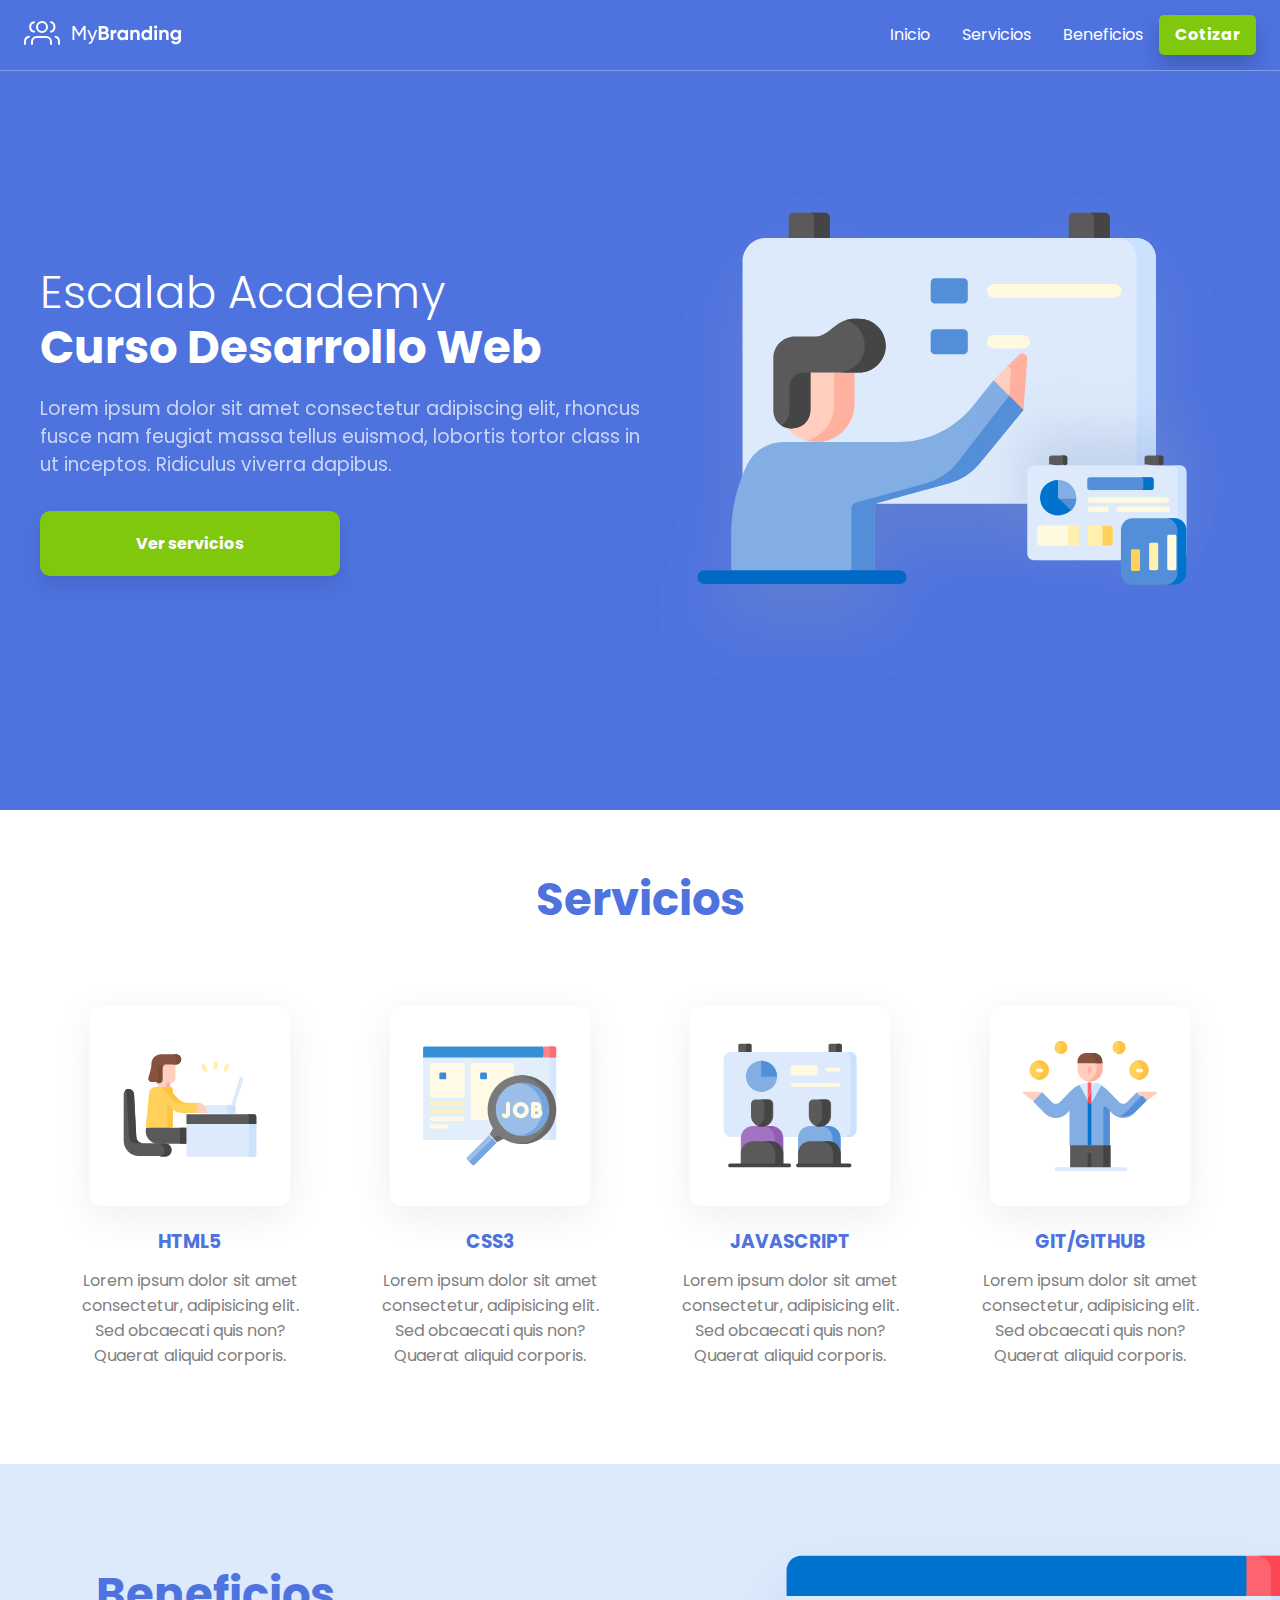
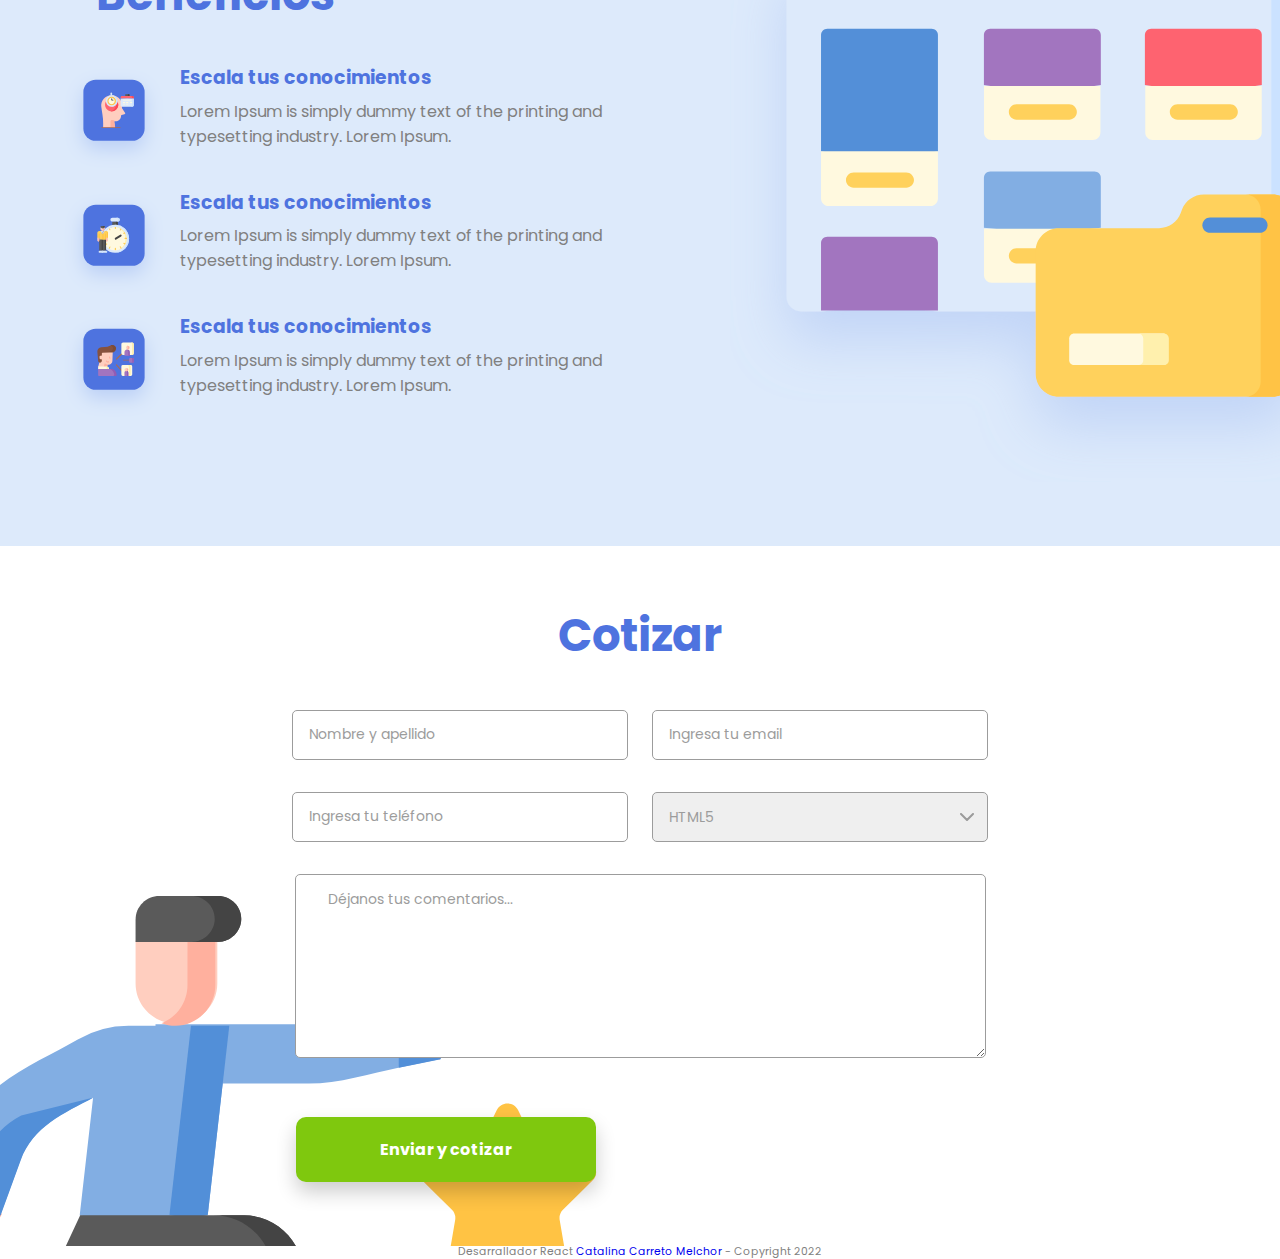
<file: index.html>
<!DOCTYPE html>
<html lang="en">
<head>
    <meta charset="UTF-8">
    <meta http-equiv="X-UA-Compatible" content="IE=edge">
    <meta name="viewport" content="width=device-width, initial-scale=1.0">
    <title>Curso Desarrollo Web desde cero</title>
    <meta  name="description" content="En este curso realizaremos un landing page con HTML5, CSS3 Y Prepos"/>
    <link rel="preconnect" href="https://fonts.googleapis.com">
    <link rel="preconnect" href="https://fonts.gstatic.com" crossorigin>
    <link href="https://fonts.googleapis.com/css2?family=Oswald&family=Poppins:wght@300;400;700&family=Raleway:wght@700;800&display=swap" rel="stylesheet">
    <link rel="stylesheet" href="./css/normalize.css">
    <link rel="stylesheet" href="./css/style.css">
</head>
<body>

    <!-- Open Header -->
    <header class="header-home">
        <!-- Open Menu -->
        <nav class="main-menu">
            <a class="logotipo" href="http://"><img src="images/logotipo.svg" alt="Escalab Academy Branding"></a>
            <!-- Menu Desktop -->
            <ul class="menu-link-desktop">
                <li>
                    <a class="links-menu" href="http://">Inicio</a>
                </li>
                <li>
                    <a class="links-menu" href="http://">Servicios</a>
                </li>
                <li>
                    <a class="links-menu" href="http://">Beneficios</a>
                </li>
                <li>
                    <a class="links-menu cta-btn" href="http://">Cotizar</a>
                </li>
            </ul>
            <!-- Menu Mobile -->
            <ul class="menu-link-mobile">
                <li><a class="links-menu" href="">Home</a></li>
                <li><a class="links-menu" href="">Servicios</a></li>
                <li><a class="links-menu" href="">Beneficios</a></li>
                <li><a class="links-menu cta-btn" href="">Cotizar</a></li>
            </ul>
        </nav>
        <!-- End Menu -->
    </header>
    <!-- End Header -->

    <!-- Open Hero -->
    <section class="hero">
        <div class="container">
            <hgroup>
                <h1 class="title-hero"><span class="first-title">Escalab Academy</span>Curso Desarrollo Web</h1>
                <h3 class="description-hero">Lorem ipsum dolor sit amet consectetur adipiscing elit, rhoncus fusce nam feugiat massa tellus euismod, lobortis tortor class in ut inceptos. Ridiculus viverra dapibus.</h3>
                <a class="btns btn-hero" href="http://" target="_blank">Ver servicios</a>
            </hgroup>
            <figure>
                <img class="image-hero img-responsive" src="images/img-header.svg" alt="Aprende desarrollo Web en Escalab Academy">
            </figure>
        </div>
    </section>
    <!-- End Hero -->

    <!-- End Main -->
    <main>
        <!-- Open Servicios -->
        <section class="section-page section-services">
            <h2 class="title-section">Servicios</h2>
            <div class="container">
                <article class="box-services">
                    <figure class="box-image-services"><img class="img-responsive" src="images/img-services-1.svg" alt="Servicios páginas web con HTML5"></figure>
                    <h3 class="title-services">HTML5</h3>
                    <p>Lorem ipsum dolor sit amet consectetur, adipisicing elit. Sed obcaecati quis non? Quaerat aliquid corporis.</p>
                </article>
                <article class="box-services">
                    <figure class="box-image-services"><img class="img-responsive" src="images/img-services-2.svg" alt="Servicios páginas web con HTML5"></figure>
                    <h3 class="title-services">CSS3</h3>
                    <p>Lorem ipsum dolor sit amet consectetur, adipisicing elit. Sed obcaecati quis non? Quaerat aliquid corporis.</p>
                </article>
                <article class="box-services">
                    <figure class="box-image-services"><img class="img-responsive" src="images/img-services-3.svg" alt="Servicios páginas web con HTML5"></figure>
                    <h3 class="title-services">JAVASCRIPT</h3>
                    <p>Lorem ipsum dolor sit amet consectetur, adipisicing elit. Sed obcaecati quis non? Quaerat aliquid corporis.</p>
                </article>
                <article class="box-services">
                    <figure class="box-image-services"><img class="img-responsive" src="images/img-services-4.svg" alt="Servicios páginas web con HTML5"></figure>
                    <h3 class="title-services">GIT/GITHUB</h3>
                    <p>Lorem ipsum dolor sit amet consectetur, adipisicing elit. Sed obcaecati quis non? Quaerat aliquid corporis.</p>
                </article>
            </div>
        </section>
        <!-- End Servicios -->

        <!-- Open Beneficios -->
        <section class="section-page section-benefits">
            <div class="container">
                <h2 class="title-section">Beneficios</h2>
                <div class="cont-benefits">
                    <article class="box-benefits">
                        <figure><img class="icon-benefits" src="images/img-benefits-1.svg" alt=""></figure>
                        <div>
                            <h3>Escala tus conocimientos</h3>
                            <p>Lorem Ipsum is simply dummy text of the printing and typesetting industry. Lorem Ipsum.</p>
                        </div>
                    </article>
                    <article class="box-benefits">
                        <figure><img class="icon-benefits" src="images/img-benefits-2.svg" alt=""></figure>
                        <div>
                            <h3>Escala tus conocimientos</h3>
                            <p>Lorem Ipsum is simply dummy text of the printing and typesetting industry. Lorem Ipsum.</p>
                        </div>
                    </article>
                    <article class="box-benefits">
                        <figure><img class="icon-benefits" src="images/img-benefits-3.svg" alt=""></figure>
                        <div>
                            <h3>Escala tus conocimientos</h3>
                            <p>Lorem Ipsum is simply dummy text of the printing and typesetting industry. Lorem Ipsum.</p>
                        </div>
                    </article>
                </div>
            </div>
            <figure class="box-image-benefits">
                <img class="img-responsive" src="images/img-benefits.svg" alt="">
            </figure>
        </section>
        <!-- End Beneficios -->

        <!-- Open Contacto -->
        <section class="section-page section-contact">
            <h2 class="title-section">Cotizar</h2>
            <form action="" class="form-landing-page" method="post">
                <div class="input-field">
                    <input class="input-form" type="text" name="name_contact" required placeholder="Nombre y apellido">
                </div>
                <div class="input-field">
                    <input class="input-form" type="email" name="email_contact" required placeholder="Ingresa tu email">
                </div>
                <div class="input-field">
                    <input class="input-form" type="number" name="phone_contact" required placeholder="Ingresa tu teléfono">
                </div>
                <div class="input-field">
                    <select class="select-form" required>
                        <option value="html5">HTML5</option>
                        <option value="css3">CSS3</option>
                        <option value="javascript">Javascript</option>
                        <option value="github">Git/Github</option>
                  </select>
                </div>
                <div class="input-field">
                    <textarea class="textarea-form" name="commit_contact" cols="30" rows="10" placeholder="Déjanos tus comentarios..." minlength="10" maxlength="200"></textarea>
                </div>
                <button class="btns btn-enviar" type="submit" value="submit" name="btn_enviar">Enviar y cotizar</button>
            </form>
        </section>
        <!-- End Contacto -->
    </main>

    <!--Open footer-->
    <footer>
        <h6>Desarrallador React <a href="https://www.linkedin.com/in/catalina-carreto-melchor-61453a117/" target="_black">Catalina Carreto Melchor </a>- Copyright 2022</h6>
    </footer>
    <!--End footer-->


</main>
<!--End Main-->
</body>
</html>
</file>
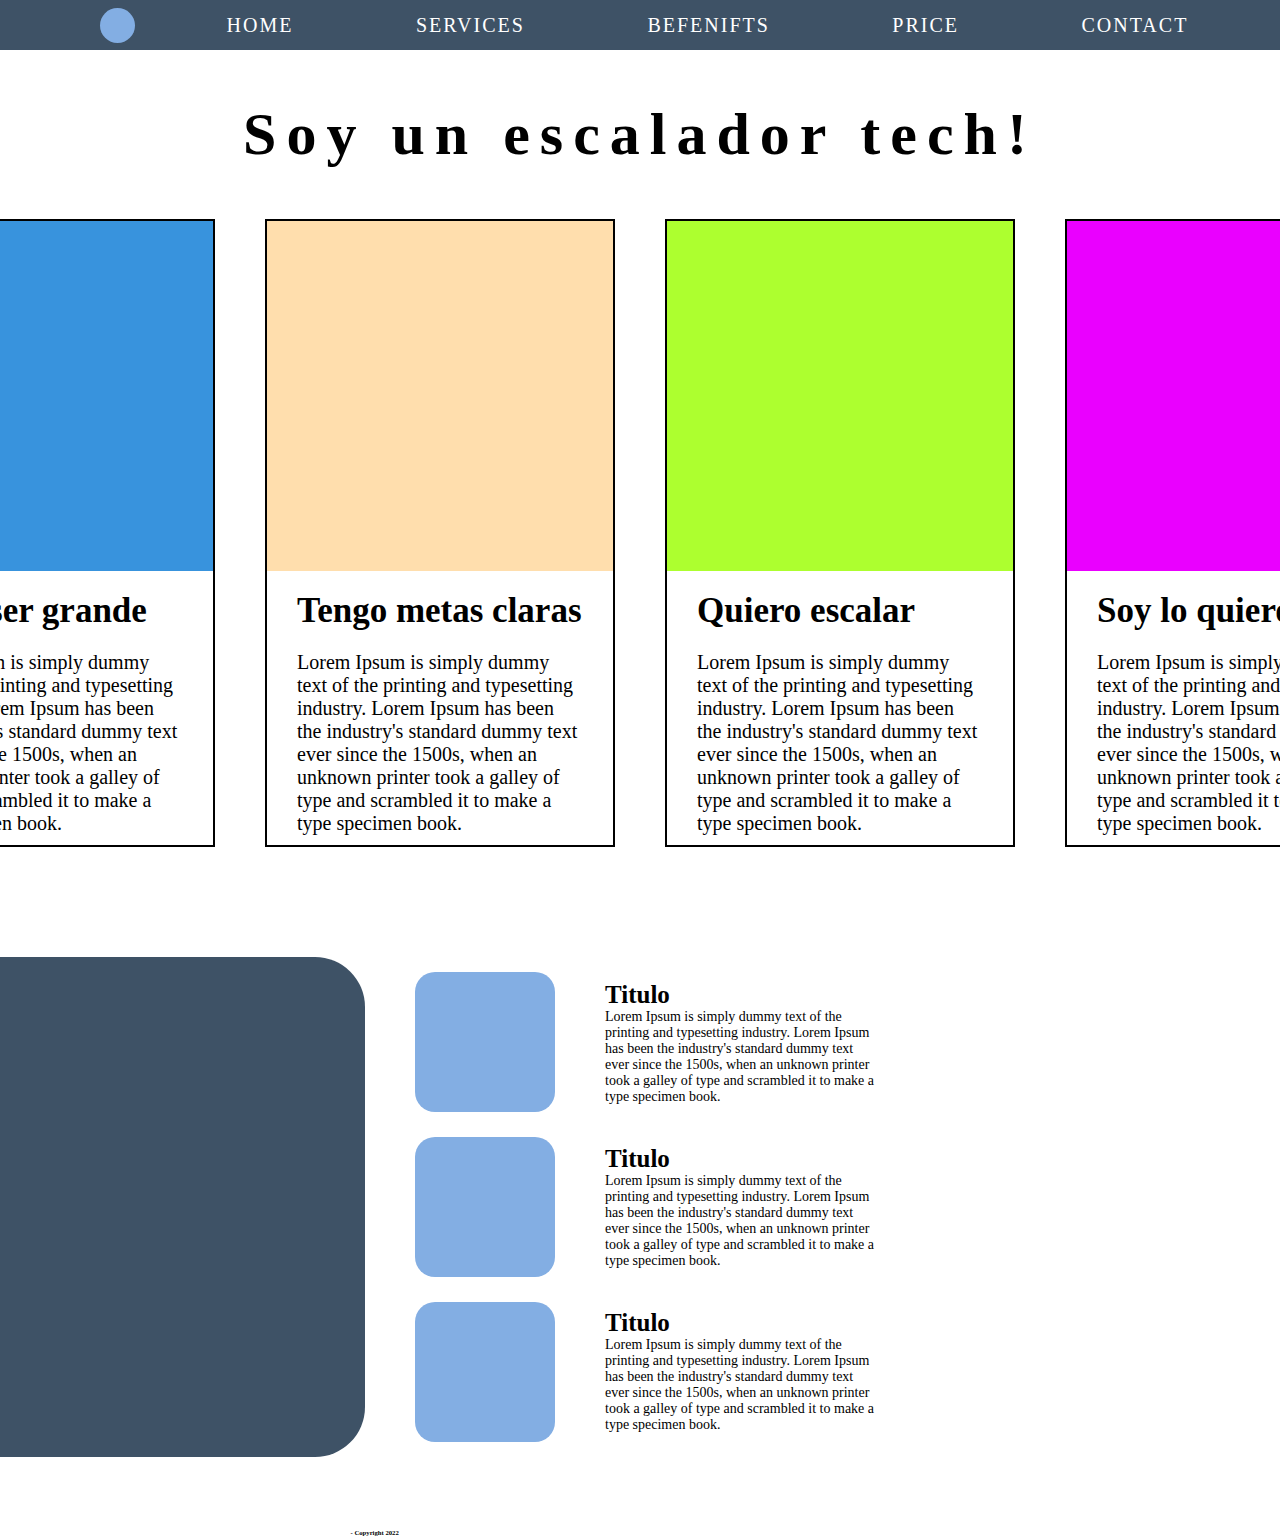
<file: tarea.html>
<!DOCTYPE html>
<html lang="en">
<head>
    <meta charset="UTF-8">
    <meta http-equiv="X-UA-Compatible" content="IE=edge">
    <meta name="viewport" content="width=device-width, initial-scale=1.0">
    <meta name="description" content="En este curso realizaremos un landing page con HTML5, CSS3 y Prepros." />
    <link rel="stylesheet" href="./css/tarea.css">
    <title>Tareas</title>

</head>
<body>
    <header>
        <div class="header-logotipo"></div>
        <ul>
            <li><a href="http://">Home</a></li>
            <li><a href="http://">Services</a></li>
            <li><a href="http://">Befenifts</a></li>
            <li><a href="http://">Price</a></li>
            <li><a href="http://">Contact</a></li>
        </ul>
    </header>
    <main>
        <section">
            <div class="section-title">
                <h1>Soy un escalador tech!</h1>
            </div>
            <div class="section-cards">
                <div class="cards">
                    <div class="cards-square s1"></div>
                    <h3>Voy a ser grande</h3>
                    <p>Lorem Ipsum is simply dummy text of the printing and typesetting industry. Lorem Ipsum has been the industry's standard dummy text ever since the 1500s, when an unknown printer took a galley of type and scrambled it to make a type specimen book.</p>
                </div>
                <div class="cards">
                    <div class="cards-square s2"></div>
                    <h3>Tengo metas claras</h3>
                    <p>Lorem Ipsum is simply dummy text of the printing and typesetting industry. Lorem Ipsum has been the industry's standard dummy text ever since the 1500s, when an unknown printer took a galley of type and scrambled it to make a type specimen book.</p>
                </div>
                <div class="cards">
                    <div class="cards-square s3"></div>
                    <h3>Quiero escalar</h3>
                    <p>Lorem Ipsum is simply dummy text of the printing and typesetting industry. Lorem Ipsum has been the industry's standard dummy text ever since the 1500s, when an unknown printer took a galley of type and scrambled it to make a type specimen book.</p>
                </div>
                <div class="cards">
                    <div class="cards-square s4"></div>
                    <h3>Soy lo quiero ser</h3>
                    <p>Lorem Ipsum is simply dummy text of the printing and typesetting industry. Lorem Ipsum has been the industry's standard dummy text ever since the 1500s, when an unknown printer took a galley of type and scrambled it to make a type specimen book.</p>
                </div>
            </div>
        </section>

        <section class="main-section2">
            <div class="section2-big-square"></div>
            <div class="section2-group-square">
                <div class="small-blue-square"></div>
                <div class="small-blue-square"></div>
                <div class="small-blue-square"></div>
            </div>
            <div class="section2-group-text">
                <div class="text-area">
                    <h4>Titulo</h4>
                    <p>Lorem Ipsum is simply dummy text of the printing and typesetting industry. Lorem Ipsum has been the industry's standard dummy text ever since the 1500s, when an unknown printer took a galley of type and scrambled it to make a type specimen book.</p>
                </div>
                <div class="text-area">
                    <h4>Titulo</h4>
                    <p>Lorem Ipsum is simply dummy text of the printing and typesetting industry. Lorem Ipsum has been the industry's standard dummy text ever since the 1500s, when an unknown printer took a galley of type and scrambled it to make a type specimen book.</p>
                </div>
                <div class="text-area">
                    <h4>Titulo</h4>
                    <p>Lorem Ipsum is simply dummy text of the printing and typesetting industry. Lorem Ipsum has been the industry's standard dummy text ever since the 1500s, when an unknown printer took a galley of type and scrambled it to make a type specimen book.</p>
                </div>
            </div>
        </section>
        <!--Open footer-->
    <!--Open footer-->
    <footer>
        <h6>Desarrallador React <a href="https://www.linkedin.com/in/catalina-carreto-melchor-61453a117/" target="_black">Catalina Carreto Melchor </a>- Copyright 2022</h6>
    </footer>
    <!--End footer-->
    </main>
</body>
</html>
</file>
<file: css/style.css>
/*! CSS3 DESDE CERO | César Avilés | https://github.com/grafiaviles/master-class-escalab-landing-page */

/* ESTILOS GLOBALES */
* {
  padding: 0;
  margin: 0;
  box-sizing: border-box;
}

html {
    -webkit-font-smoothing: antialiased;
    -moz-osx-font-smoothing: grayscale;
}

body {
    font-family: 'Poppins', sans-serif;
    text-align: center;
    font-weight: 400;
    font-size: 16px;
    display: flex;
    flex-wrap: wrap;
    align-items: center;
    justify-content: center;
    min-height: 100vh;
}

header,
section,
main,
nav,
footer,
article,
figure,
hgroup {
    display: block;
    width: 100%;
}
a {
    text-decoration: none;
    outline: none;
    transition: .4s all ease-in-out;
}

li {
    list-style: none;
}

footer {
    align-self: flex-end;
    width: 100%;
}
h1, h2, h3 {
    font-weight: 700;
    color: #4E73DF;
}
h4,
h5,
h6,
p {
    font-weight: 400;
    color: grey;
}

.container {
    max-width: 1200px;
    width: 100%;
}

.img-responsive {
    max-width:100%;
    width: 100%;
}


/* HEADER */

.header-home {
    display: flex;
    flex-direction: column;
    align-items:center;
    justify-content: center;
    background-color: #4E73DF;
}

/* MAIN MENU  */

.main-menu {
    background-color: #4E73DF;
    display: flex;
    justify-content: space-between;
    align-items: center;
    overflow: hidden;
    border-bottom: 1px solid rgba(255, 255, 255, 0.3);
    padding: 0 1.5rem;
    position: fixed;
    top: 0;
    left: 0;
    z-index: 999;
}

.logotipo {
    width: 115px;
}

.menu-link-desktop {
    display: flex;
    align-items:center;
    justify-content: center;
}

.menu-link-mobile {
    display: none;
}

.links-menu {
    padding: 0 16px;
    line-height:70px;
    height:70;
    display: block;
    color: white;
}

.links-menu:hover:not(.cta-btn) {
    box-shadow: 0 -5px 0 0 white inset;
}

.cta-btn {
    font-weight: bold;
    background-color: #7FC80E;
    line-height:40px;
    height:40px;
    border-radius: 5px;
    box-shadow: 0 10px 20px 0 rgba(0, 0, 0, .2);
}

.cta-btn:hover, .btns:hover {
    transform: scale(.95);
}

/* HERO */

.hero {
    text-align: left;
    padding: 0 32px;
    min-height: 90vh;
    background-color: #4E73DF;
    width: 100%;
    display: flex;
    align-items: center;
    justify-content: center;
}
.hero .container {
    display: flex;
    align-items: center;
    justify-content: space-between;
    max-width: 1200px;
    width: 100%;
    margin: auto;
}

.title-hero, .description-hero {
    color: white;
}

.first-title {
    font-weight: 300;
    display: block;
}

.title-hero {
    margin-bottom: 20px;
    font-size:45px;
    line-height: 55px;
}
.description-hero {
    font-weight: 400;
    opacity: .7;
    line-height: 28px;
}

.image-hero {
    margin-top: 4rem;
}

/* BOTONES */

.btns {
    background-color: #7FC80E;
    line-height:65px;
    height:65px;
    padding:  0 2rem;
    margin-top: 2rem;
    display: flex;
    justify-content: center;
    text-align: center;
    width: 100%;
    max-width: 300px;
    color: white;
    font-weight: 700;
    border-radius: 10px;
    box-shadow: 0 10px 20px 0 rgba(0, 0, 0, 0.1);
}

/* SECTION PAGE GENERIC */

.section-page {
    padding:4rem 0;
    overflow:hidden;
}

.title-section {
    font-size: 45px;
    margin-bottom: 3rem;
}

/* SECTION SERVICIOS */

.section-services .container {
    display: flex;
    justify-content: center;
    align-items: center;
    margin: auto;
    flex-wrap: wrap;    
}
.section-services .container .box-services {
    width: 25%;
    padding: 2rem;
}
.section-services .container .box-services .box-image-services {
    box-shadow: 0 10px 40px rgba(0, 0, 0, 0.07);
    height: 200px;
    width: 200px;
    display: flex;
    justify-content: center;
    align-items: center;
    border-radius: 10px;
    padding: 2rem;
    margin: auto;
    margin-bottom: 25px;
    transition: .4s all ease-in-out;
    border: 1px white solid;
    cursor: pointer;
}
.section-services .container .box-services p {
    line-height: 25px;
}
.section-services .container .box-services .box-image-services:hover {
    box-shadow: 0 20px 40px -20px rgba(78, 114, 223, 0.5);
    border: 1px #4E73DF solid;
}
.section-services .container .box-services .box-image-services img {
    max-width: 160px;
}

.section-services .container .box-services .title-services {
    margin-bottom: 1rem;
}


/* SECTION BENEFITS */

.section-benefits {
    background-color: #DDEAFB;
    display: flex;
    justify-content: space-between;
    align-items: center;
    position: relative;
}

.section-benefits .container {
    display: flex;
    flex-direction: column;
    align-items: flex-start;
    padding: 0 2rem 0 4rem;
    width: 50%;
    justify-content: flex-start;
}

.section-benefits .title-section {
    padding-left: 2rem;
}

.section-benefits .container .box-benefits {
    display: flex;
    align-items: center;
    justify-content: center;
    text-align: left;
    margin-bottom: 20px;
}

.section-benefits .container .box-benefits figure {
    width: auto;
}
.section-benefits .container .box-benefits figure .icon-benefits {
    width: 100px;
}

.section-benefits .container .box-benefits div {
    margin-top: -25px;
    margin-left: 1rem;
}
.section-benefits .container .box-benefits div h3 {
    margin-bottom: 10px;
}
.section-benefits .container .box-benefits div p {
    line-height: 25px;
}

.section-benefits .box-image-benefits {
    position: absolute;
    right: 0;
    width: 100%;
    display: contents;
}

.section-benefits .box-image-benefits img {
    max-width: 550px;
}


/* CONTACTO SECTION */

.section-contact {
    background-image: url(../images/img-footer.svg);
    background-repeat: no-repeat;
    background-position-x: left;
    background-position-y: 350px;
}

.form-landing-page {
    display: flex;
    justify-content: flex-start;
    align-items: center;
    flex-wrap: wrap;
    max-width: 720px;
    width: 100%;
    margin: auto;
}

.form-landing-page .input-field {
    width: 50%;
    margin-bottom: 2rem;
    padding: 0 .75rem;
    min-height: 1px;
}
.form-landing-page .input-field:nth-of-type(5) {
    width: 100%;
    margin-bottom:1.4rem;
}

input, select, textarea {
    font-size:14px;
    outline:none;
    height:3rem;
    width: 90%;
    box-sizing: content-box;
    overflow: visible;
    color: #9c9c9c;
    padding: 0 1rem;
    border-radius: 5px;
    box-shadow: none;
    transition: .4s all;
    border: none;
    border: 1px solid #9c9c9c;
    -webkit-appearance: none;
}
input:focus, textarea:focus {
    box-shadow: 0 20px 40px -20px rgba(78, 114, 223, 0.5);
    border: 1px solid #4E73DF;
    color: #4E73DF;
}

input[type=number]::-webkit-inner-spin-button,
input[type=number]::-webkit-outer-spin-button {
    -webkit-appearance: none;
}

textarea.textarea-form {
    min-height: 150px;
    max-width: 625px;
    padding:1rem 2rem
}

select.select-form {
    appearance: none;
    line-height:normal;
    position: relative;
    background-position: right 10px top 50%;
    background-repeat: no-repeat;
    background-image: url(../images/chevron-down.svg);

}

::-webkit-input-placeholder {
    /* Chrome/Opera/Safari */
    color:#9c9c9c;
}
::-moz-placeholder {
    /* Firefox 19+ */
    color: #9c9c9c;
}
:-ms-input-placeholder {
    /* IE 10+ */
    color: #9c9c9c;
}
:-moz-placeholder {
    /* Firefox 18- */
    color: #9c9c9c;
}

button.btn-enviar {
    border: none;
    margin-left: 1rem;
    box-shadow: 0 10px 20px 0 rgba(0, 0, 0, 0.2);
    outline: none;
    cursor: pointer;
    transition: .4s all;

}

button.btn-enviar:focus,
.btns:focus {
    background: #4E73DF;
    transform: scale(1);
}


/* FOOTER */
.footer {
    padding: 2rem 1rem;
    background-color: #444;
}

.footer .copy {
    font-size: 12px;
    width: 100%;
}
.footer .copy a {
    color: #bbbbbb;
    box-shadow: 0 1px 0 #bbbbbb;
}
.footer .copy a:hover {
    color: white;
}

/******** RESPONSIVE DESIGN ********/

@media screen and (max-width: 1024px) {
    /* HERO MOBILE */
    .title-hero {
        font-size:30px;
        line-height:45px;
    }
}

@media screen and (max-width: 768px) {
    /* MOBILE MENÚ */
    .logotipo {
        text-align: center;
        margin: auto;
        padding: 1rem 0;
        width: 100%;
    }
    .logotipo img {
        position: relative;
        top: 5px;
    }
    .menu-link-desktop {
        display: none;
    }
    .menu-link-mobile {
        display: flex;
        justify-content:center;
        align-items:center;
        position: fixed;
        bottom: 0;
        left: 0;
        background-color: #4E73DF;
        width: 100%;
        box-shadow: 0 -5px 20px 0 rgba(0, 0, 0, 0.1);
    }
    .links-menu {
        font-size: 14px;
    }
    .cta-btn {
        line-height: 35px;
        height: 35px;
    }

    /* SERVICES SECTION */
    .title-section {
        font-size:35px
    }
    .section-services .container .box-services {
        width: 50%;
    }

    /* BENEFITS SECTION */
    .section-benefits {
        flex-direction: column;
    }
    .section-benefits .container {
        width: 100%;
        align-items: center;
        justify-content: center;
        padding: 0;
    }
    .section-benefits .title-section {
        padding-left: 0;
    }
    .section-benefits .container .box-benefits {
        margin-bottom: 2rem;
        padding: 0 1rem 0 0;
    }  
    .section-benefits .container .box-benefits h3 {
        line-height: 30px;
    }
    .section-benefits .container .box-benefits div {
        margin-top: 0;
    }
    .section-benefits .box-image-benefits {
        right: inherit;
        bottom: 0;
    }

    /* CONTACTO SECTION */
    .section-contact {
        background-position-y: 550px;
    }
    .form-landing-page {
        width: 90%;
    }
    .form-landing-page .input-field {
        width: 100%;
        padding:0;
    }
    textarea.textarea-form {
        width: 80%;
        background-color: rgba(255, 255, 255, 0.8);
    }
    button.btn-enviar {
        width: 100%;
        margin-left: 0;
    }

    /* BTNS */
    .btns {
        max-width: 100%;
    }  
    
    /* HERO */
    .hero .container {
        flex-wrap: wrap;
        padding-top: 6rem;
    }
    .title-hero {
        font-size:30px;
        line-height:45px;
    }
    .image-hero {
        margin-top: 2rem;
    }

}
@media screen and (max-width: 425px) {
    .footer .copy {
        padding-bottom: 4rem;
    }
    .section-services .container .box-services {
        width: 100%;
    }
}
</file>
<file: css/tarea.css>
*{
    padding: 0; 
    margin: 0;
    box-sizing: border-box
}
html{
    font-size: 62.5%;
}
header{
    background-color: #3E5266;
    width: 100%;
    height: 50px;
    display: flex;
    align-items: center;
}
header .header-logotipo{
    width: 35px;
    height: 35px;
    background-color: #83AEE3;
    border-radius: 50%;
    margin: 0 0 0 100px;
}
header ul{
    list-style: none;
    margin: 0 auto;
}
header ul li, a{
    text-decoration: none;
    color: white;
    display: inline-block;
    margin: 0 30px;
    font-size: 2rem;
    letter-spacing: 2px;
    text-transform: uppercase;
    transition: transform 0.5s ease-in-out;
}

main{
    display: flex;
    flex-direction: column;
    justify-content: center;
    align-items: center;
}
.section-title{
    font-size: 3rem;
    letter-spacing: 10px;
    text-align: center;
    margin: 50px 0;

}

.section-cards{
    display: grid;
    grid-template-columns: repeat(4, auto);
    justify-content: center;
    gap: 50px;
}

.cards{
    width: 350px;
    border: 2px solid black;

}
.cards-square{
    width: 100%;
    height: 350px;
    display: flex;
    font-size: 7rem;
    justify-content: center;
    align-items: center;
}
/*tarea 1*/

/*tarea 2*/
.cards-square h5{
    visibility: hidden;
    opacity: 0;
    transition: 0.2s all ease-in;
}
.small-blue-square h5{
    visibility: hidden;
    opacity: 0;
    transition: 0.2s all ease-in;
}
.section2-big-square h5{
    visibility: hidden;
    opacity: 0;
    transition: 0.2s all ease-in;
}
.cards:hover .cards-square h5{
    visibility: visible;
    opacity: 1;
    transition: 0.2s all ease-in;
}
.small-blue-square:hover h5{
    visibility: visible;
    opacity: 1;
    transition: 0.2s all ease-in;
}
.section2-big-square:hover h5{
    visibility: visible;
    opacity: 1;
    transition: 0.2s all ease-in;
}

.s1{
    background-color: rgb(56, 147, 221);
}
.s2{
    background-color: navajowhite;
}
.s3{
    background-color: greenyellow;
}
.s4{
    background-color: rgb(234, 0, 255);
}
.main-section2{
    display: flex;
    align-items: center;
    padding: 100px 0 50px;
    gap: 50px;
}
.section2-big-square{
    background-color: #3E5266;
    border-radius: 50px;
    min-width: 250px;
    min-height: 250px;
    height: 500px;
    width: 500px;
    display: flex;
    font-size: 7rem;
    justify-content: center;
    align-items: center;
}
.small-blue-square{
    background-color: #83AEE3;
    width: 140px;
    height: 140px;
    margin: 25px 0;
    border-radius: 20px;
    display: flex;
    font-size: 7rem;
    justify-content: center;
    align-items: center;
}
.section2-group-text{
    display: flex;
    flex-direction: column;
    gap: 40px;
}
.text-area{
    width: 270px;
}
.text-area h4{
    font-size: 2.5rem;
}
.text-area p{
    font-size: 1.4rem;
}
h3{
    font-size: 3.5rem;
    margin: 20px 0;
    padding: 0 30px;
}
.cards p{
    font-size: 2rem;
    margin: 20px 0 10px;
    padding: 0 30px;
}
</file>
